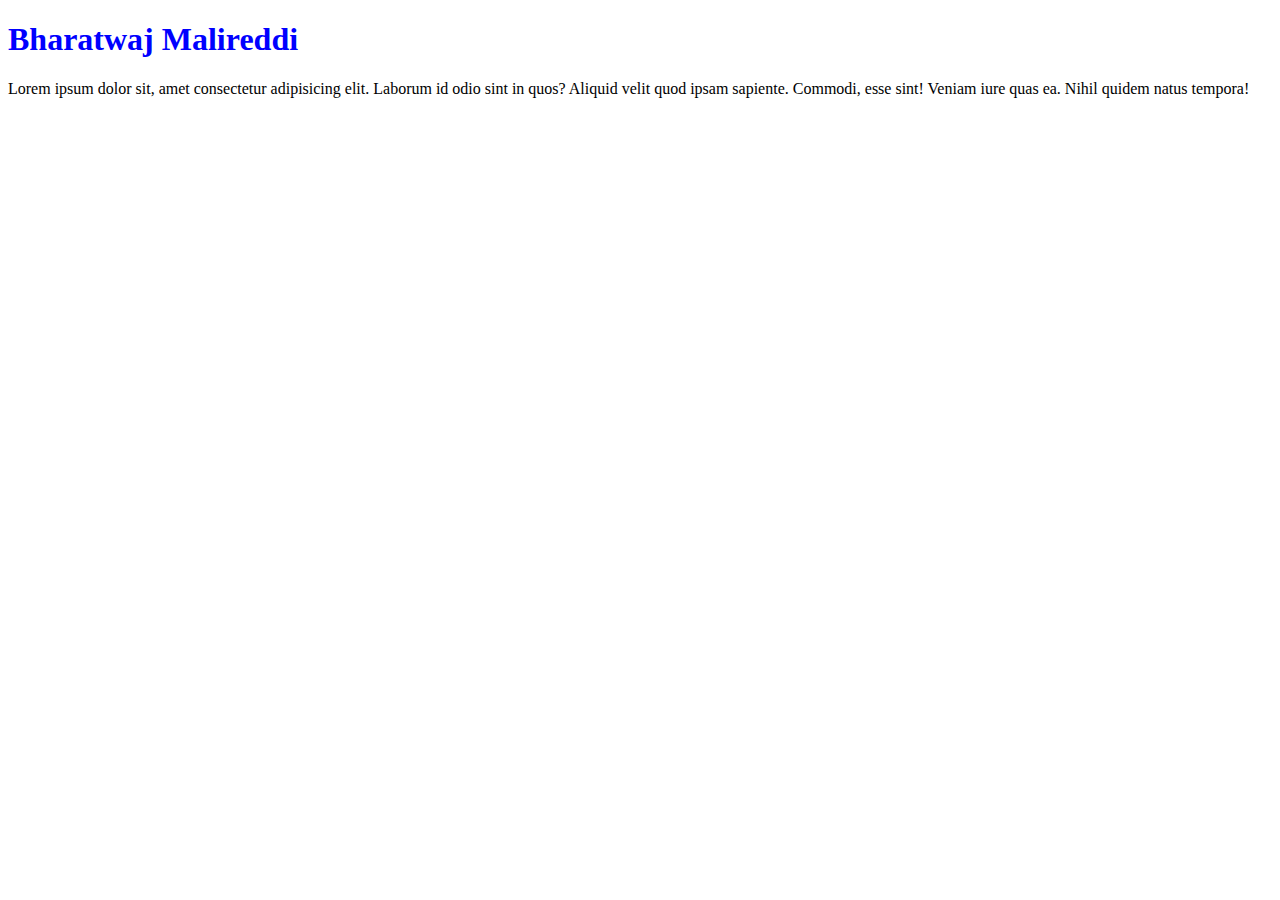
<file: index.html>
<!DOCTYPE html>
<html lang="en">
<head>
    <meta charset="UTF-8">
    <meta name="viewport" content="width=device-width, initial-scale=1.0">
    <title>Document</title>
    <link rel="stylesheet" href="index.css">
</head>
<body>
    <h1> Bharatwaj Malireddi</h1>
    <P>Lorem ipsum dolor sit, amet consectetur adipisicing elit. Laborum id odio sint in quos? Aliquid velit quod ipsam sapiente. Commodi, esse sint! Veniam iure quas ea. Nihil quidem natus tempora!</P>
    
</body>
</html>
</file>
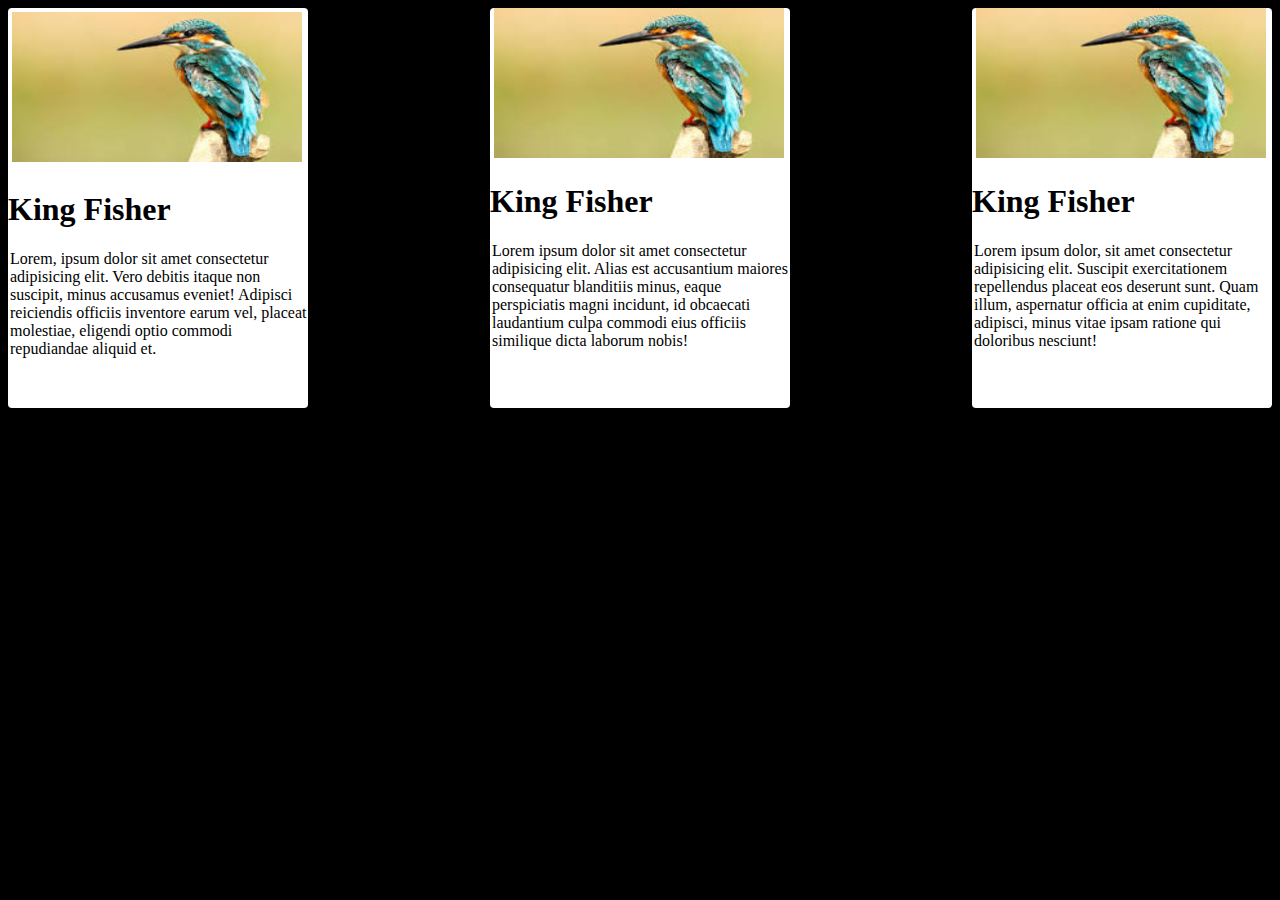
<file: cards.html>
<!DOCTYPE html>
<html lang="en">
<head>
    <meta charset="UTF-8">
    <meta name="viewport" content="width=device-width, initial-scale=1.0">
    <title>Document</title>
    <link rel="stylesheet" href="cards.css">
</head>
<body>
    <div class="cards">
        <div class="card1">
            <img src="[data-uri]" alt="">
            <h1>King Fisher</h1>
            <p>Lorem, ipsum dolor sit amet consectetur adipisicing elit. Vero debitis itaque non suscipit, minus accusamus eveniet! Adipisci reiciendis officiis inventore earum vel, placeat molestiae, eligendi optio commodi repudiandae aliquid et.</p>
        </div>
        <div class="card2">
            <img src="[data-uri]" alt="">
            <h1>King Fisher</h1>
            <p>Lorem ipsum dolor sit amet consectetur adipisicing elit. Alias est accusantium maiores consequatur blanditiis minus, eaque perspiciatis magni incidunt, id obcaecati laudantium culpa commodi eius officiis similique dicta laborum nobis!</p>
        </div>
        <div class="card3">
            <img src="[data-uri]" alt="">
            <h1>King Fisher</h1>
            <p>Lorem ipsum dolor, sit amet consectetur adipisicing elit. Suscipit exercitationem repellendus placeat eos deserunt sunt. Quam illum, aspernatur officia at enim cupiditate, adipisci, minus vitae ipsam ratione qui doloribus nesciunt!</p>
        </div>
    </div>
</body>
</html>
</file>
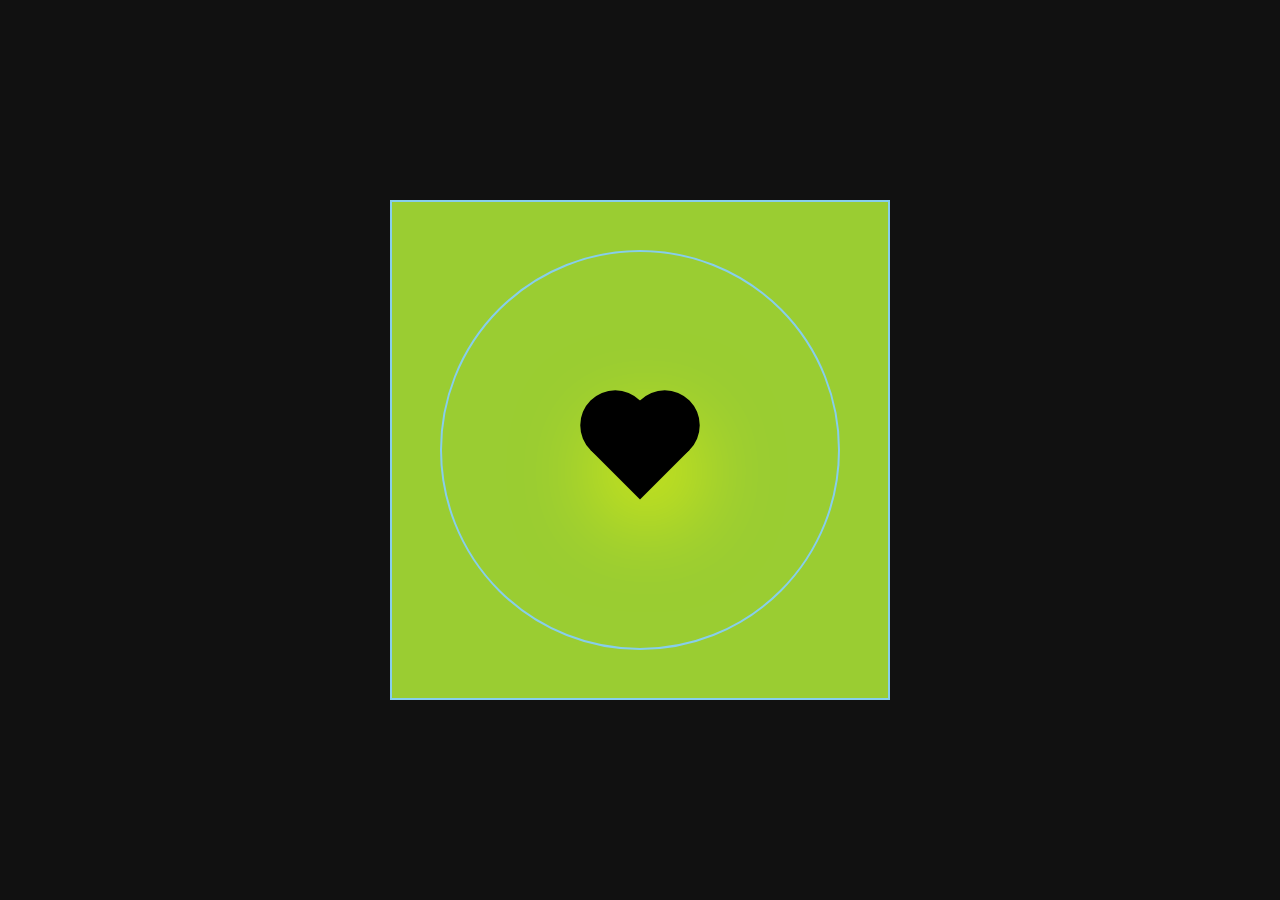
<file: New folder/ani.html>
<!DOCTYPE html>
<html lang="en">
<head>
    <meta charset="UTF-8">
    <meta name="viewport" content="width=device-width, initial-scale=1.0">
    <title>Document</title>
    <link rel="stylesheet" href="ani.css">
</head>
<body>
    <div class="heart">
      
    </div>
    <div class="circle"></div> 
    <div class="square"></div>
</body>
</html>
</file>
<file: New folder/design.html>
<!DOCTYPE html>
<html lang="en">
<head>
    <meta charset="UTF-8">
    <meta name="viewport" content="width=device-width, initial-scale=1.0">
    <title>Document</title>
    <link rel="stylesheet" href="design.css">
</head>
<body>
    <div class="b">
        
    </div>
</body>
</html>
</file>
<file: index.css>
h1{
    color: blue;
}
</file>
<file: cards.css>
*{
    background-color: black;
}
.cards{
    display: flex;
    justify-content: space-between;
}
.card1{
    width: 300px;
    height: 400px;
    background-color: white;
    border-radius: 4px;
}
.card1 img{
    width: 290px;
    height:150px ;
    margin: 4px ;
}
.card1 h1{
    color:black;
    background-color: white;
}
.card1 p{
    color: black;
    background-color: white;
    margin-left: 2px;
}
.card2{
    width: 300px;
    height: 400px;
    background-color: white;
    margin-left: 10px;
    border-radius: 4px;
}
.card3{
    width: 300px;
    height: 400px;
    background-color: white;
    margin-left: 10px;
    border-radius: 4px;
}
.card2 img{
    width: 290px;
    height:150px ;
    margin-left: 4px ;
}
.card2 h1{
    color:black;
    background-color: white;
}
.card2 p{
    color: black;
    background-color: white;
    margin-left: 2px;
}
    .card3 img{
        width: 290px;
        height:150px ;
        margin-left: 4px ;
    }
    .card3 h1{
        color:black;
        background-color: white;
    }
    .card3 p{
        color: black;
        background-color: white;
        margin-left: 2px;
    }
</file>
<file: New folder/ani.css>
*{
   margin: 0%;
   padding: 0%;
   box-sizing: border-box; 
}
  body{
    background-color: #111;
    min-height: 100vh;
    justify-content: center;
    align-items: center;
    display: flex;

}
.heart{
    height: 70px;
    width: 70px;
    background-color: black;
    position: relative;
    transform: rotate(-45deg);
    box-shadow: -10px 20px 90px yellow;
    animation: he 2s linear infinite;
    left: 0%;
    top: 2%;
    z-index: 1;
}
.heart::before{
  height: 70px;
  width: 70px;
  background-color: black;
  top: -50%;
  position: absolute;
  content: '';
  border-radius: 50px;
}
.heart::after{
  height: 70px;
  width: 70px;
  background-color: black;
  right: -50%;
  position: absolute;
  content: '';
  border-radius: 50px;
}
@keyframes he{
  0%{
    transform: rotate(-45deg) scale(1.09);
  }
  80%{
    transform: rotate(-45deg) scale(1.0);
  }
  100%{
    transform: rotate(-45deg) scale(1.02);
  }
}
.circle{
  height: 400px;
  width: 400px;
  background-color: transparent;
  border-radius: 50%;
  border: 2px solid skyblue;
  animation: cir 2s linear infinite;
  position:absolute;
  z-index: 3;
  
}
@keyframes cir {
  from{
    transform: rotate(-45deg);
  }
  to{
    transform:rotate(360);
    background-color: skyblue;
    transition: 2s;
    border: 2px solid orange;
  } 
}
.square{
  height: 500px;
  width: 500px;
  background-color: yellowgreen;
  border: 2px solid skyblue;
  animation: sq 2s linear infinite;
  position:absolute;
  
}
@keyframes sq{
  from{
    transform: square(-45deg);
  }
  to{
    transform:square(360);
    background-color: red;
    transition: 2s;
    border: 2px solid yellow;
  } 
}
</file>
<file: New folder/design.css>
*{
    margin: 0%;
    padding: 0%;
    box-sizing: border-box;
}
body{
    background-color: black;
}
.b{
    background-color: red;
    height: 100px;
    width: 100px;
    border-radius: 50%;
    animation: circ 10s infinite;
    position: relative;
}

@keyframes circ{
    0%{
       top: 0px;
       left: 0px;
       background-color: red;
    }
    25%{
        top: 0px;
        left: 500px;
        background-color: orange;
    }
    50%{
        top: 50px;
       left: 500px;
       background-color: green;
    }
    75%{
        top: 50px;
        left: 0px;
        right: 500px;
        background-color: springgreen;
    }
    100%{
        top: 0px;
        left: 0px;
        background-color: aquamarine;
    }
}
</file>
